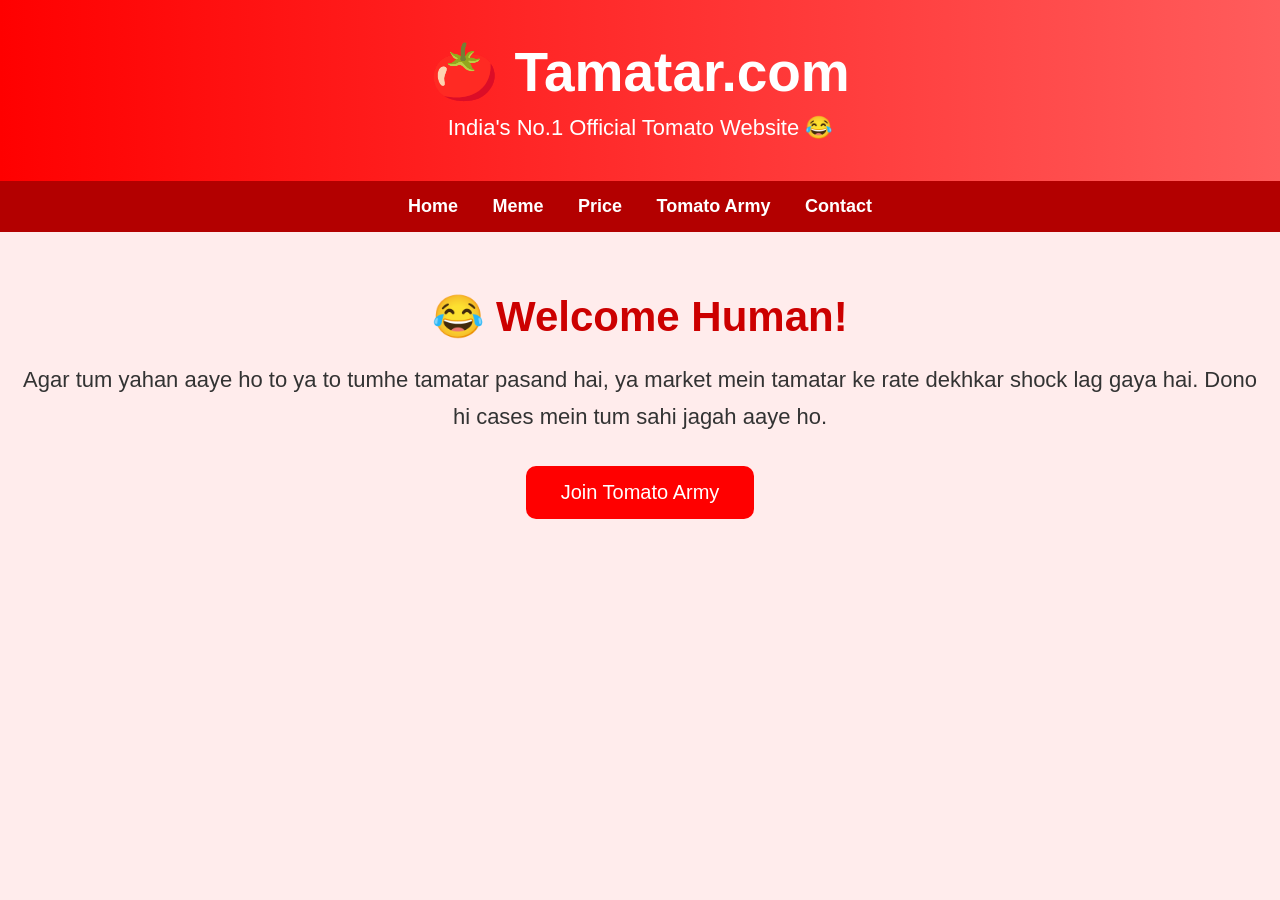
<file: index.html>
<!DOCTYPE html>
<html lang="en">
<head>
<meta charset="UTF-8">
<meta name="viewport" content="width=device-width, initial-scale=1.0">
<title>🍅 Tamatar.com - Official Tomato Website</title>

<style>
*{
    margin:0;
    padding:0;
    box-sizing:border-box;
    font-family:Arial,sans-serif;
}

body{
    background:#ffecec;
    color:#333;
}

header{
    background:linear-gradient(90deg,#ff0000,#ff5c5c);
    color:white;
    text-align:center;
    padding:40px;
}

header h1{
    font-size:55px;
}

header p{
    font-size:22px;
    margin-top:10px;
}

nav{
    background:#b30000;
    padding:15px;
    text-align:center;
}

nav a{
    color:white;
    text-decoration:none;
    margin:15px;
    font-size:18px;
    font-weight:bold;
}

nav a:hover{
    color:yellow;
}

.hero{
    text-align:center;
    padding:60px 20px;
}

.hero h2{
    font-size:42px;
    color:#cc0000;
}

.hero p{
    margin-top:20px;
    font-size:22px;
    line-height:1.7;
}

button{
    margin-top:30px;
    padding:15px 35px;
    border:none;
    background:red;
    color:white;
    font-size:20px;
    border-radius:10px;
    cursor:pointer;
}

button:hover{
    background:darkred;
}
</style>

</head>

<body>

<header>
<h1>🍅 Tamatar.com</h1>
<p>India's No.1 Official Tomato Website 😂</p>
</header>

<nav>
<a href="#">Home</a>
<a href="#">Meme</a>
<a href="#">Price</a>
<a href="#">Tomato Army</a>
<a href="#">Contact</a>
</nav>

<section class="hero">

<h2>😂 Welcome Human!</h2>

<p>
Agar tum yahan aaye ho to ya to tumhe tamatar pasand hai,
ya market mein tamatar ke rate dekhkar shock lag gaya hai.
Dono hi cases mein tum sahi jagah aaye ho.
</p>

<button onclick="alert('🍅 Congratulations! Aap officially Tamatar Fan Club mein join ho gaye! 😂')">
Join Tomato Army
</button>

</section>
</file>
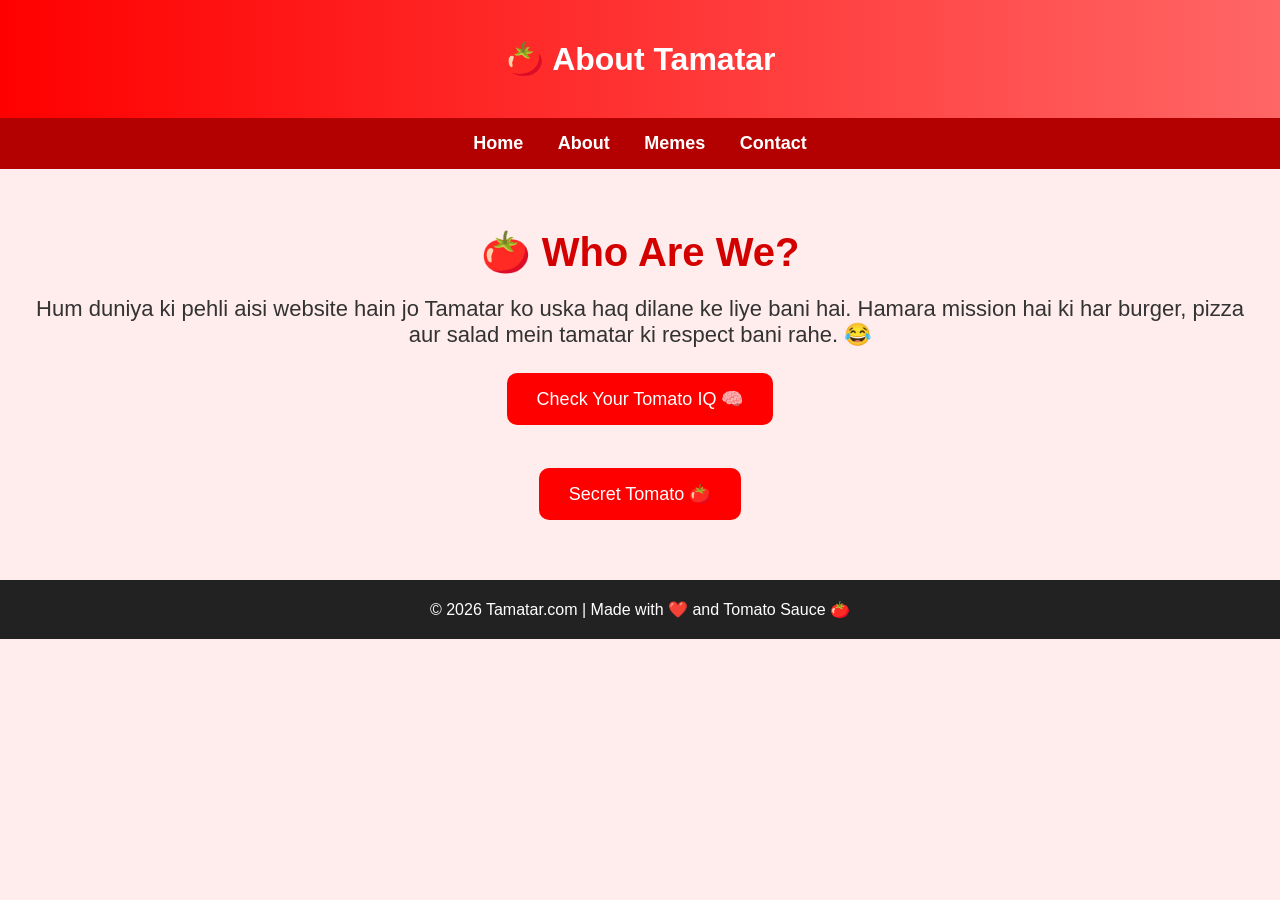
<file: about.html>
<!DOCTYPE html>
<html lang="en">
<head>
<meta charset="UTF-8">
<meta name="viewport" content="width=device-width, initial-scale=1.0">
<title>About Tomato 🍅</title>

<link rel="stylesheet" href="style.css">
</head>

<body>

<header>
<h1>🍅 About Tamatar</h1>
</header>

<nav>
<a href="index.html">Home</a>
<a href="about.html">About</a>
<a href="memes.html">Memes</a>
<a href="contact.html">Contact</a>
</nav>

<section class="hero">

<h2>🍅 Who Are We?</h2>

<p>
Hum duniya ki pehli aisi website hain jo Tamatar ko uska haq dilane ke liye bani hai.
Hamara mission hai ki har burger, pizza aur salad mein tamatar ki respect bani rahe. 😂
</p>

<button onclick="tomatoIQ()">
Check Your Tomato IQ 🧠
</button>

<br><br>

<button onclick="secretTomato()">
Secret Tomato 🍅
</button>

</section>

<footer>
© 2026 Tamatar.com | Made with ❤️ and Tomato Sauce 🍅
</footer>

<script src="script.js"></script>

</body>
</html>
</file>
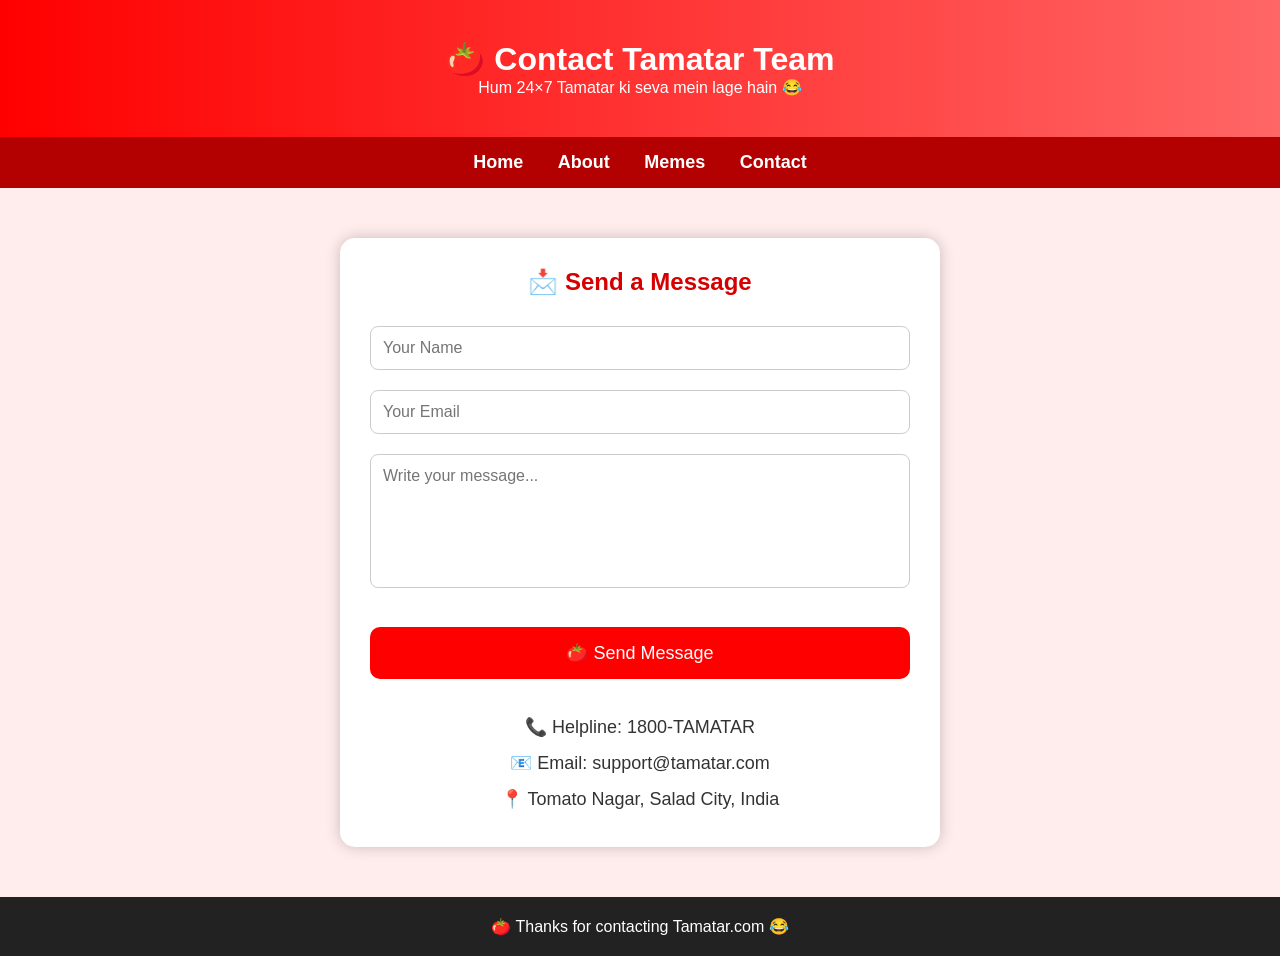
<file: contact.html>
<!DOCTYPE html>
<html lang="en">
<head>
<meta charset="UTF-8">
<meta name="viewport" content="width=device-width, initial-scale=1.0">
<title>🍅 Contact Tamatar</title>

<link rel="stylesheet" href="style.css">

<style>

.contact{
    width:90%;
    max-width:600px;
    margin:50px auto;
    background:#fff;
    padding:30px;
    border-radius:15px;
    box-shadow:0 0 15px rgba(0,0,0,.2);
}

.contact h2{
    text-align:center;
    color:#d60000;
    margin-bottom:20px;
}

input, textarea{
    width:100%;
    padding:12px;
    margin:10px 0;
    border:1px solid #ccc;
    border-radius:8px;
    font-size:16px;
}

textarea{
    resize:none;
}

button{
    width:100%;
}

.info{
    margin-top:30px;
    text-align:center;
    font-size:18px;
    line-height:2;
}

</style>

</head>

<body>

<header>
<h1>🍅 Contact Tamatar Team</h1>
<p>Hum 24×7 Tamatar ki seva mein lage hain 😂</p>
</header>

<nav>
<a href="index.html">Home</a>
<a href="about.html">About</a>
<a href="memes.html">Memes</a>
<a href="contact.html">Contact</a>
</nav>

<div class="contact">

<h2>📩 Send a Message</h2>

<form onsubmit="return sendMessage()">

<input type="text" placeholder="Your Name" required>

<input type="email" placeholder="Your Email" required>

<textarea rows="6" placeholder="Write your message..."></textarea>

<button type="submit">
🍅 Send Message
</button>

</form>

<div class="info">

<p>📞 Helpline: 1800-TAMATAR</p>

<p>📧 Email: support@tamatar.com</p>

<p>📍 Tomato Nagar, Salad City, India</p>

</div>

</div>

<footer>
🍅 Thanks for contacting Tamatar.com 😂
</footer>

<script>
function sendMessage(){
</file>
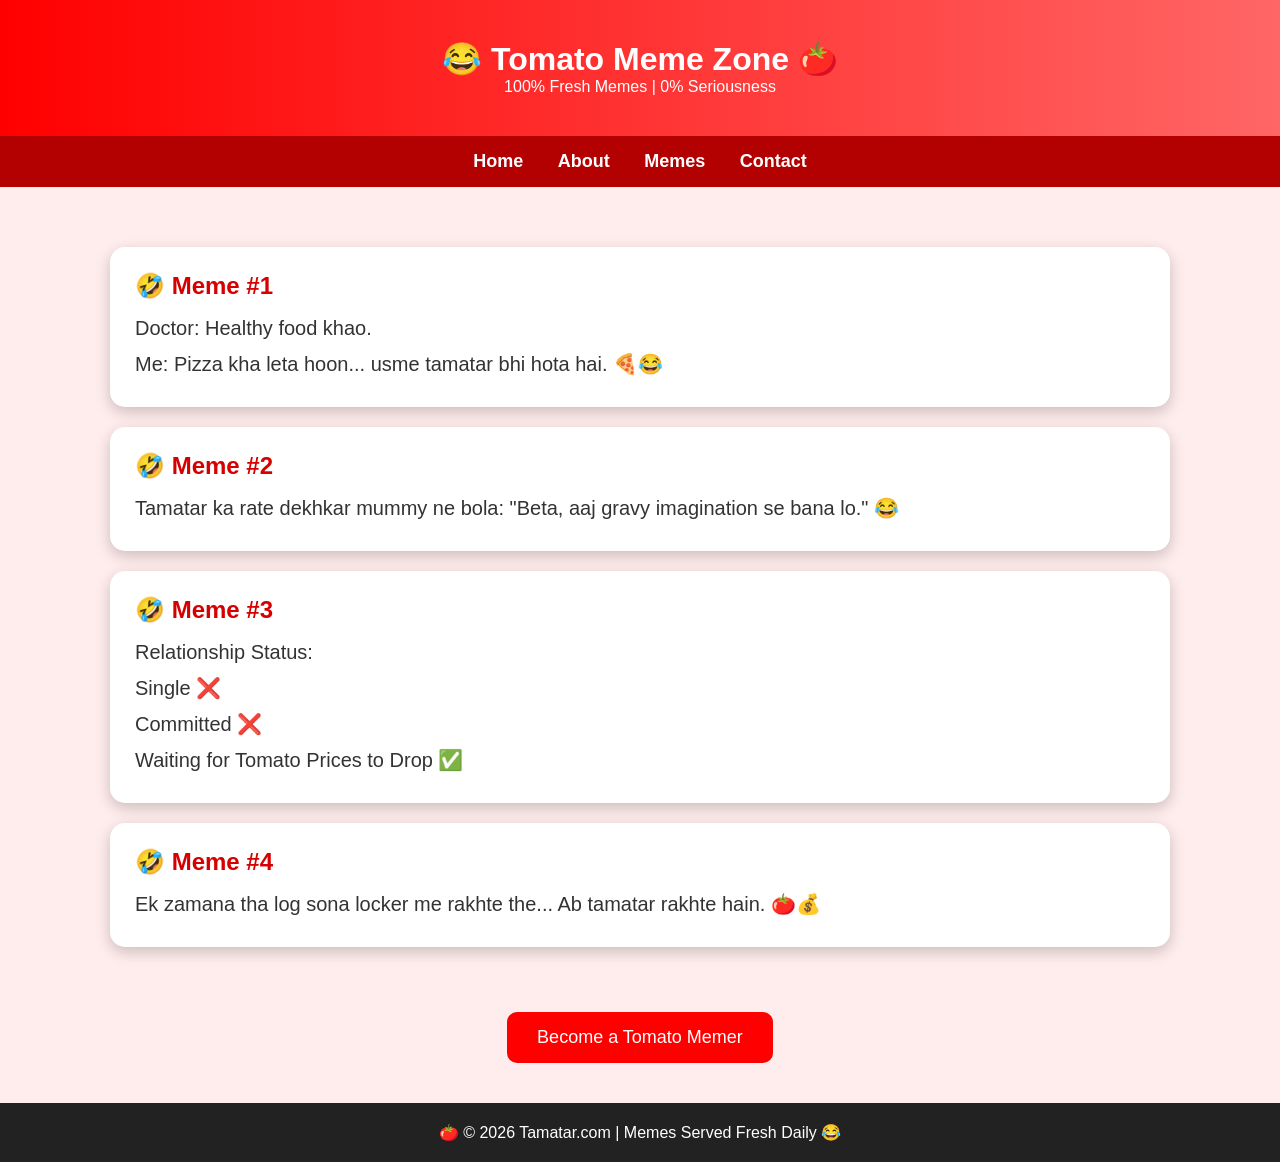
<file: memes.html>
<!DOCTYPE html>
<html lang="en">
<head>
<meta charset="UTF-8">
<meta name="viewport" content="width=device-width, initial-scale=1.0">
<title>🍅 Tomato Memes</title>

<link rel="stylesheet" href="style.css">

<style>
.container{
    max-width:1100px;
    margin:auto;
    padding:40px 20px;
}

.meme{
    background:white;
    margin:20px 0;
    padding:25px;
    border-radius:15px;
    box-shadow:0 5px 15px rgba(0,0,0,.2);
    transition:.3s;
}

.meme:hover{
    transform:scale(1.03);
}

.meme h2{
    color:#d60000;
    margin-bottom:10px;
}

.meme p{
    font-size:20px;
    line-height:1.8;
}
</style>

</head>

<body>

<header>
<h1>😂 Tomato Meme Zone 🍅</h1>
<p>100% Fresh Memes | 0% Seriousness</p>
</header>

<nav>
<a href="index.html">Home</a>
<a href="about.html">About</a>
<a href="memes.html">Memes</a>
<a href="contact.html">Contact</a>
</nav>

<div class="container">

<div class="meme">
<h2>🤣 Meme #1</h2>
<p>
Doctor: Healthy food khao.<br>
Me: Pizza kha leta hoon... usme tamatar bhi hota hai. 🍕😂
</p>
</div>

<div class="meme">
<h2>🤣 Meme #2</h2>
<p>
Tamatar ka rate dekhkar mummy ne bola:
"Beta, aaj gravy imagination se bana lo." 😂
</p>
</div>

<div class="meme">
<h2>🤣 Meme #3</h2>
<p>
Relationship Status:<br>
Single ❌<br>
Committed ❌<br>
Waiting for Tomato Prices to Drop ✅
</p>
</div>

<div class="meme">
<h2>🤣 Meme #4</h2>
<p>
Ek zamana tha log sona locker me rakhte the...
Ab tamatar rakhte hain. 🍅💰
</p>
</div>

<div style="text-align:center;margin-top:40px;">
<button onclick="alert('😂 Congratulations! Aap Official Tomato Memer ban gaye! 🍅')">
Become a Tomato Memer
</button>
</div>

</div>

<footer>
🍅 © 2026 Tamatar.com | Memes Served Fresh Daily 😂
</footer>

<script src="script.js"></script>

</body>
</html>
</file>
<file: style.css>
*{
    margin:0;
    padding:0;
    box-sizing:border-box;
    font-family:Arial,sans-serif;
}

body{
    background:#ffecec;
    color:#333;
}

header{
    background:linear-gradient(90deg,#ff0000,#ff6666);
    color:white;
    text-align:center;
    padding:40px;
}

nav{
    background:#b30000;
    padding:15px;
    text-align:center;
}

nav a{
    color:white;
    text-decoration:none;
    margin:15px;
    font-size:18px;
    font-weight:bold;
}

nav a:hover{
    color:yellow;
}

.hero{
    text-align:center;
    padding:60px 20px;
}

.hero h2{
    color:#d40000;
    font-size:40px;
}

.hero p{
    font-size:22px;
    margin-top:20px;
}

button{
    margin-top:25px;
    padding:15px 30px;
    border:none;
    background:red;
    color:white;
    border-radius:10px;
    cursor:pointer;
    font-size:18px;
}

button:hover{
    background:darkred;
}

.news{
    background:white;
    padding:60px 20px;
    text-align:center;
}

.card{
    width:300px;
    display:inline-block;
    margin:15px;
    background:#fff4f4;
    padding:20px;
    border-radius:15px;
    box-shadow:0 0 10px rgba(0,0,0,.2);
}

footer{
    background:#222;
    color:white;
    text-align:center;
    padding:20px;
}
</file>
